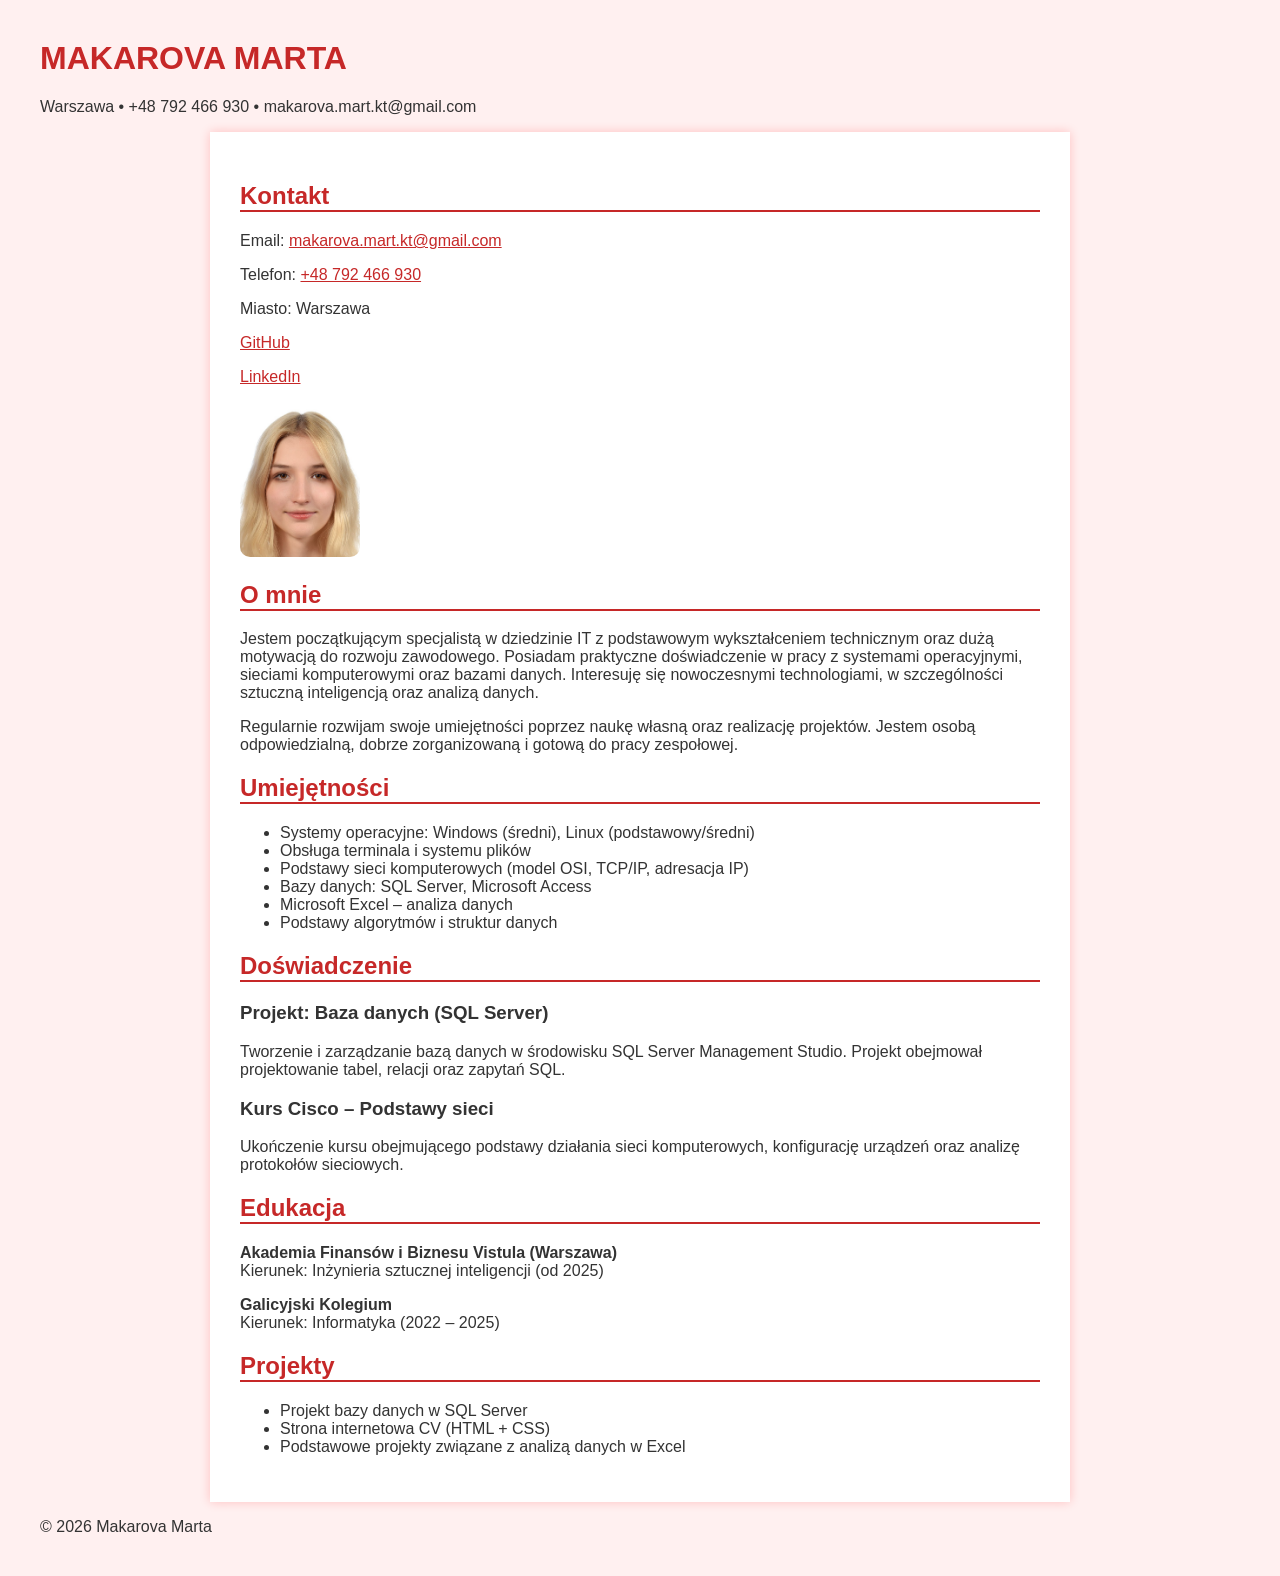
<file: zad3_motyw/index.html>
<!DOCTYPE html>
<html lang="pl">
<head>
    <meta charset="UTF-8">
    <title>CV - Makarova Marta</title>
<link rel="stylesheet" href="red.css">
</head>

<body>

<header>
    <h1>MAKAROVA MARTA</h1>
    <p>Warszawa • +48 792 466 930 • makarova.mart.kt@gmail.com</p>
</header>

<main>

    <!-- Kontakt -->
    <section>
        <h2>Kontakt</h2>
        <p>Email: <a href="mailto:makarova.mart.kt@gmail.com">makarova.mart.kt@gmail.com</a></p>
        <p>Telefon: <a href="tel:+48792466930">+48 792 466 930</a></p>
        <p>Miasto: Warszawa</p>

        <p>
            <a href="https://github.com/Omillou17" target="_blank" rel="noopener noreferrer">GitHub</a>
        </p>
        <p>
            <a href="https://www.linkedin.com/in/marta-makarova-4b0010352/" target="_blank" rel="noopener noreferrer">LinkedIn</a>
        </p>

        <img src="zdjecie.jpg" alt="Zdjęcie profilowe">
    </section>

    <!-- O mnie -->
    <section>
        <h2>O mnie</h2>
        <p>
            Jestem początkującym specjalistą w dziedzinie IT z podstawowym wykształceniem technicznym oraz dużą motywacją do rozwoju zawodowego. 
            Posiadam praktyczne doświadczenie w pracy z systemami operacyjnymi, sieciami komputerowymi oraz bazami danych. 
            Interesuję się nowoczesnymi technologiami, w szczególności sztuczną inteligencją oraz analizą danych.
        </p>
        <p>
            Regularnie rozwijam swoje umiejętności poprzez naukę własną oraz realizację projektów. 
            Jestem osobą odpowiedzialną, dobrze zorganizowaną i gotową do pracy zespołowej.
        </p>
    </section>

    <!-- Umiejętności -->
    <section>
        <h2>Umiejętności</h2>
        <ul>
            <li>Systemy operacyjne: Windows (średni), Linux (podstawowy/średni)</li>
            <li>Obsługa terminala i systemu plików</li>
            <li>Podstawy sieci komputerowych (model OSI, TCP/IP, adresacja IP)</li>
            <li>Bazy danych: SQL Server, Microsoft Access</li>
            <li>Microsoft Excel – analiza danych</li>
            <li>Podstawy algorytmów i struktur danych</li>
        </ul>
    </section>

    <!-- Doświadczenie -->
    <section>
        <h2>Doświadczenie</h2>

        <article>
            <h3>Projekt: Baza danych (SQL Server)</h3>
            <p>
                Tworzenie i zarządzanie bazą danych w środowisku SQL Server Management Studio. 
                Projekt obejmował projektowanie tabel, relacji oraz zapytań SQL.
            </p>
        </article>

        <article>
            <h3>Kurs Cisco – Podstawy sieci</h3>
            <p>
                Ukończenie kursu obejmującego podstawy działania sieci komputerowych, 
                konfigurację urządzeń oraz analizę protokołów sieciowych.
            </p>
        </article>

    </section>

    <!-- Edukacja -->
    <section>
        <h2>Edukacja</h2>
        <p><strong>Akademia Finansów i Biznesu Vistula (Warszawa)</strong><br>
        Kierunek: Inżynieria sztucznej inteligencji (od 2025)</p>

        <p><strong>Galicyjski Kolegium</strong><br>
        Kierunek: Informatyka (2022 – 2025)</p>
    </section>

    <!-- Projekty -->
    <section>
        <h2>Projekty</h2>
        <ul>
            <li>Projekt bazy danych w SQL Server</li>
            <li>Strona internetowa CV (HTML + CSS)</li>
            <li>Podstawowe projekty związane z analizą danych w Excel</li>
        </ul>
    </section>

</main>

<footer>
    <p>© 2026 Makarova Marta</p>
</footer>

</body>
</html>
</file>
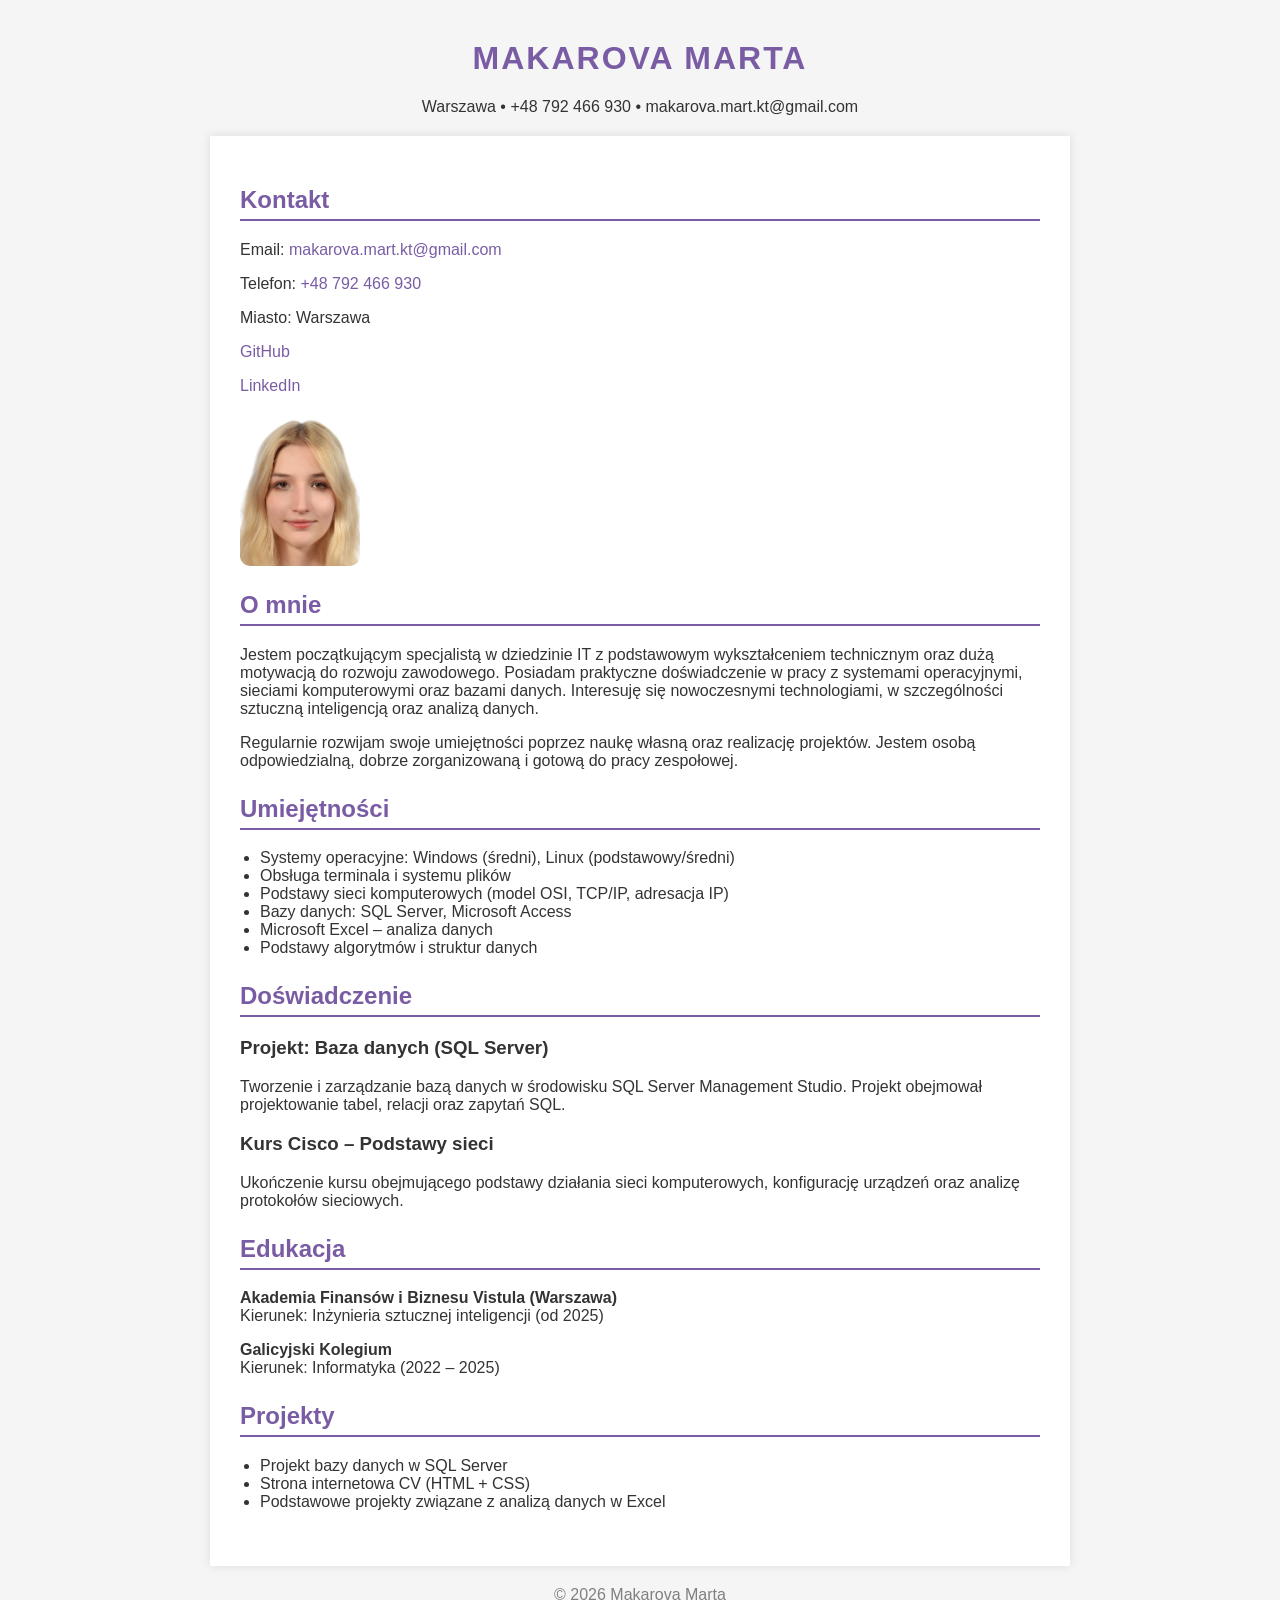
<file: 75723_Zadanie1.html>
<!DOCTYPE html>
<html lang="pl">
<head>
    <meta charset="UTF-8">
    <title>CV - Makarova Marta</title>

    <style>
        body {
            font-family: Arial, sans-serif;
            margin: 40px;
            background-color: #f5f5f5;
            color: #333;
        }

        header {
            text-align: center;
            margin-bottom: 20px;
        }

        h1 {
            color: #7a5ca4;
            letter-spacing: 2px;
        }

        h2 {
            color: #7a5ca4;
            border-bottom: 2px solid #7a5ca4;
            padding-bottom: 5px;
        }

        main {
            background: white;
            padding: 30px;
            max-width: 800px;
            margin: auto;
            box-shadow: 0 0 10px rgba(0,0,0,0.1);
        }

        section {
            margin-bottom: 25px;
        }

        ul {
            padding-left: 20px;
        }

        article {
            margin-bottom: 15px;
        }

        a {
            color: #7a5ca4;
            text-decoration: none;
        }

        a:hover {
            text-decoration: underline;
        }

        img {
            width: 120px;
            border-radius: 10px;
            display: block;
            margin-top: 15px;
        }

        footer {
            text-align: center;
            margin-top: 20px;
            color: gray;
        }
    </style>
</head>

<body>

<header>
    <h1>MAKAROVA MARTA</h1>
    <p>Warszawa • +48 792 466 930 • makarova.mart.kt@gmail.com</p>
</header>

<main>

    <!-- Kontakt -->
    <section>
        <h2>Kontakt</h2>
        <p>Email: <a href="mailto:makarova.mart.kt@gmail.com">makarova.mart.kt@gmail.com</a></p>
        <p>Telefon: <a href="tel:+48792466930">+48 792 466 930</a></p>
        <p>Miasto: Warszawa</p>

        <p>
            <a href="https://github.com/Omillou17" target="_blank" rel="noopener noreferrer">GitHub</a>
        </p>
        <p>
            <a href="https://www.linkedin.com/in/marta-makarova-4b0010352/" target="_blank" rel="noopener noreferrer">LinkedIn</a>
        </p>

        <img src="zdjecie.jpg" alt="Zdjęcie profilowe">
    </section>

    <!-- O mnie -->
    <section>
        <h2>O mnie</h2>
        <p>
            Jestem początkującym specjalistą w dziedzinie IT z podstawowym wykształceniem technicznym oraz dużą motywacją do rozwoju zawodowego. 
            Posiadam praktyczne doświadczenie w pracy z systemami operacyjnymi, sieciami komputerowymi oraz bazami danych. 
            Interesuję się nowoczesnymi technologiami, w szczególności sztuczną inteligencją oraz analizą danych.
        </p>
        <p>
            Regularnie rozwijam swoje umiejętności poprzez naukę własną oraz realizację projektów. 
            Jestem osobą odpowiedzialną, dobrze zorganizowaną i gotową do pracy zespołowej.
        </p>
    </section>

    <!-- Umiejętności -->
    <section>
        <h2>Umiejętności</h2>
        <ul>
            <li>Systemy operacyjne: Windows (średni), Linux (podstawowy/średni)</li>
            <li>Obsługa terminala i systemu plików</li>
            <li>Podstawy sieci komputerowych (model OSI, TCP/IP, adresacja IP)</li>
            <li>Bazy danych: SQL Server, Microsoft Access</li>
            <li>Microsoft Excel – analiza danych</li>
            <li>Podstawy algorytmów i struktur danych</li>
        </ul>
    </section>

    <!-- Doświadczenie -->
    <section>
        <h2>Doświadczenie</h2>

        <article>
            <h3>Projekt: Baza danych (SQL Server)</h3>
            <p>
                Tworzenie i zarządzanie bazą danych w środowisku SQL Server Management Studio. 
                Projekt obejmował projektowanie tabel, relacji oraz zapytań SQL.
            </p>
        </article>

        <article>
            <h3>Kurs Cisco – Podstawy sieci</h3>
            <p>
                Ukończenie kursu obejmującego podstawy działania sieci komputerowych, 
                konfigurację urządzeń oraz analizę protokołów sieciowych.
            </p>
        </article>

    </section>

    <!-- Edukacja -->
    <section>
        <h2>Edukacja</h2>
        <p><strong>Akademia Finansów i Biznesu Vistula (Warszawa)</strong><br>
        Kierunek: Inżynieria sztucznej inteligencji (od 2025)</p>

        <p><strong>Galicyjski Kolegium</strong><br>
        Kierunek: Informatyka (2022 – 2025)</p>
    </section>

    <!-- Projekty -->
    <section>
        <h2>Projekty</h2>
        <ul>
            <li>Projekt bazy danych w SQL Server</li>
            <li>Strona internetowa CV (HTML + CSS)</li>
            <li>Podstawowe projekty związane z analizą danych w Excel</li>
        </ul>
    </section>

</main>

<footer>
    <p>© 2026 Makarova Marta</p>
</footer>

</body>
</html>
</file>
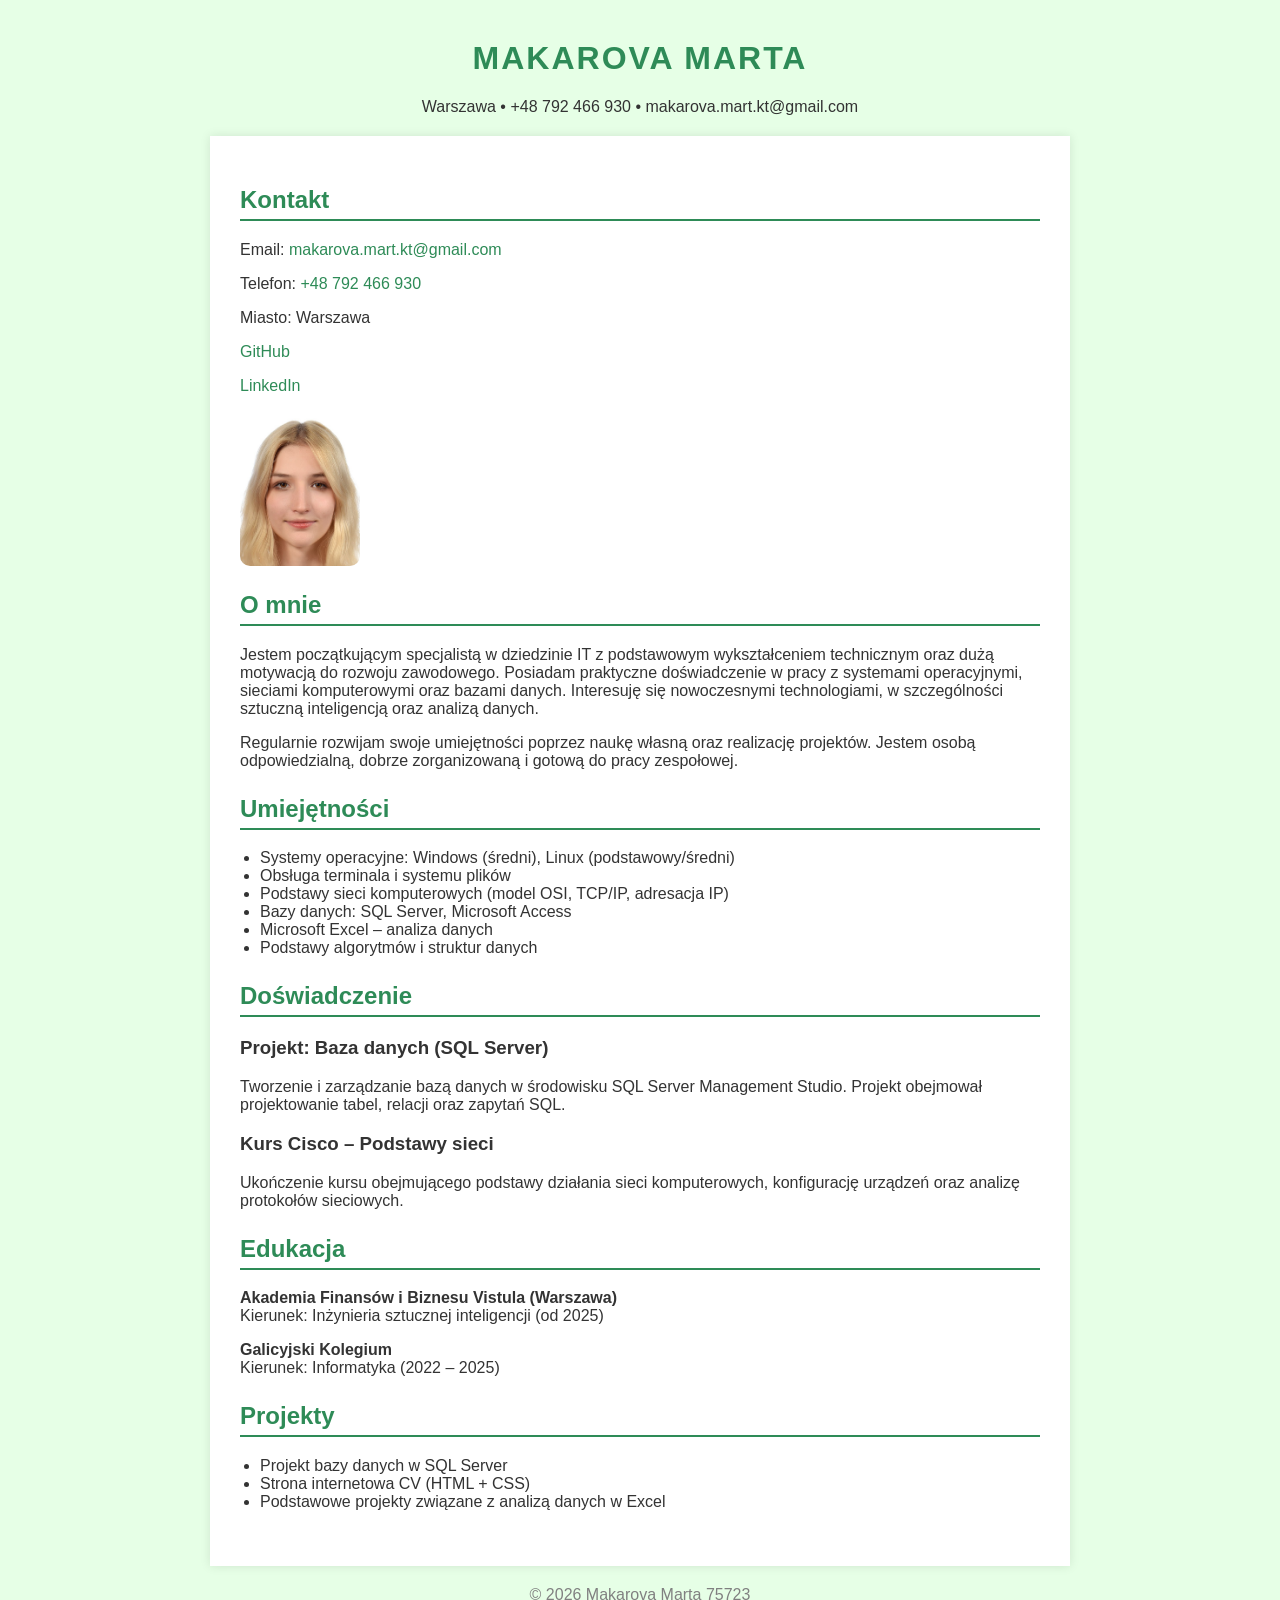
<file: zad2_css/75723.html>
<!DOCTYPE html> 
<html lang="pl">
<head>
    <meta charset="UTF-8">
    <title>CV - Makarova Marta</title>
  <link rel="stylesheet" href="styles.css">
</head>

<body>

<header>
    <h1>MAKAROVA MARTA</h1>
    <p>Warszawa • +48 792 466 930 • makarova.mart.kt@gmail.com</p>
</header>

<main>

    <!-- Kontakt -->
    <section>
        <h2>Kontakt</h2>
        <p>Email: <a href="mailto:makarova.mart.kt@gmail.com">makarova.mart.kt@gmail.com</a></p>
        <p>Telefon: <a href="tel:+48792466930">+48 792 466 930</a></p>
        <p>Miasto: Warszawa</p>

        <p>
            <a href="https://github.com/Omillou17" target="_blank" rel="noopener noreferrer">GitHub</a>
        </p>
        <p>
            <a href="https://www.linkedin.com/in/marta-makarova-4b0010352/" target="_blank" rel="noopener noreferrer">LinkedIn</a>
        </p>

        <img src="zdjecie.jpg" alt="Zdjęcie profilowe">
    </section>

    <!-- O mnie -->
    <section>
        <h2>O mnie</h2>
        <p>
            Jestem początkującym specjalistą w dziedzinie IT z podstawowym wykształceniem technicznym oraz dużą motywacją do rozwoju zawodowego. 
            Posiadam praktyczne doświadczenie w pracy z systemami operacyjnymi, sieciami komputerowymi oraz bazami danych. 
            Interesuję się nowoczesnymi technologiami, w szczególności sztuczną inteligencją oraz analizą danych.
        </p>
        <p>
            Regularnie rozwijam swoje umiejętności poprzez naukę własną oraz realizację projektów. 
            Jestem osobą odpowiedzialną, dobrze zorganizowaną i gotową do pracy zespołowej.
        </p>
    </section>

    <!-- Umiejętności -->
    <section>
        <h2>Umiejętności</h2>
        <ul>
            <li>Systemy operacyjne: Windows (średni), Linux (podstawowy/średni)</li>
            <li>Obsługa terminala i systemu plików</li>
            <li>Podstawy sieci komputerowych (model OSI, TCP/IP, adresacja IP)</li>
            <li>Bazy danych: SQL Server, Microsoft Access</li>
            <li>Microsoft Excel – analiza danych</li>
            <li>Podstawy algorytmów i struktur danych</li>
        </ul>
    </section>

    <!-- Doświadczenie -->
    <section>
        <h2>Doświadczenie</h2>

        <article>
            <h3>Projekt: Baza danych (SQL Server)</h3>
            <p>
                Tworzenie i zarządzanie bazą danych w środowisku SQL Server Management Studio. 
                Projekt obejmował projektowanie tabel, relacji oraz zapytań SQL.
            </p>
        </article>

        <article>
            <h3>Kurs Cisco – Podstawy sieci</h3>
            <p>
                Ukończenie kursu obejmującego podstawy działania sieci komputerowych, 
                konfigurację urządzeń oraz analizę protokołów sieciowych.
            </p>
        </article>

    </section>

    <!-- Edukacja -->
    <section>
        <h2>Edukacja</h2>
        <p><strong>Akademia Finansów i Biznesu Vistula (Warszawa)</strong><br>
        Kierunek: Inżynieria sztucznej inteligencji (od 2025)</p>

        <p><strong>Galicyjski Kolegium</strong><br>
        Kierunek: Informatyka (2022 – 2025)</p>
    </section>

    <!-- Projekty -->
    <section>
        <h2>Projekty</h2>
        <ul>
            <li>Projekt bazy danych w SQL Server</li>
            <li>Strona internetowa CV (HTML + CSS)</li>
            <li>Podstawowe projekty związane z analizą danych w Excel</li>
        </ul>
    </section>

</main>

<footer>
    <p>© 2026 Makarova Marta 75723</p>
</footer>

</body>
</html>
</file>
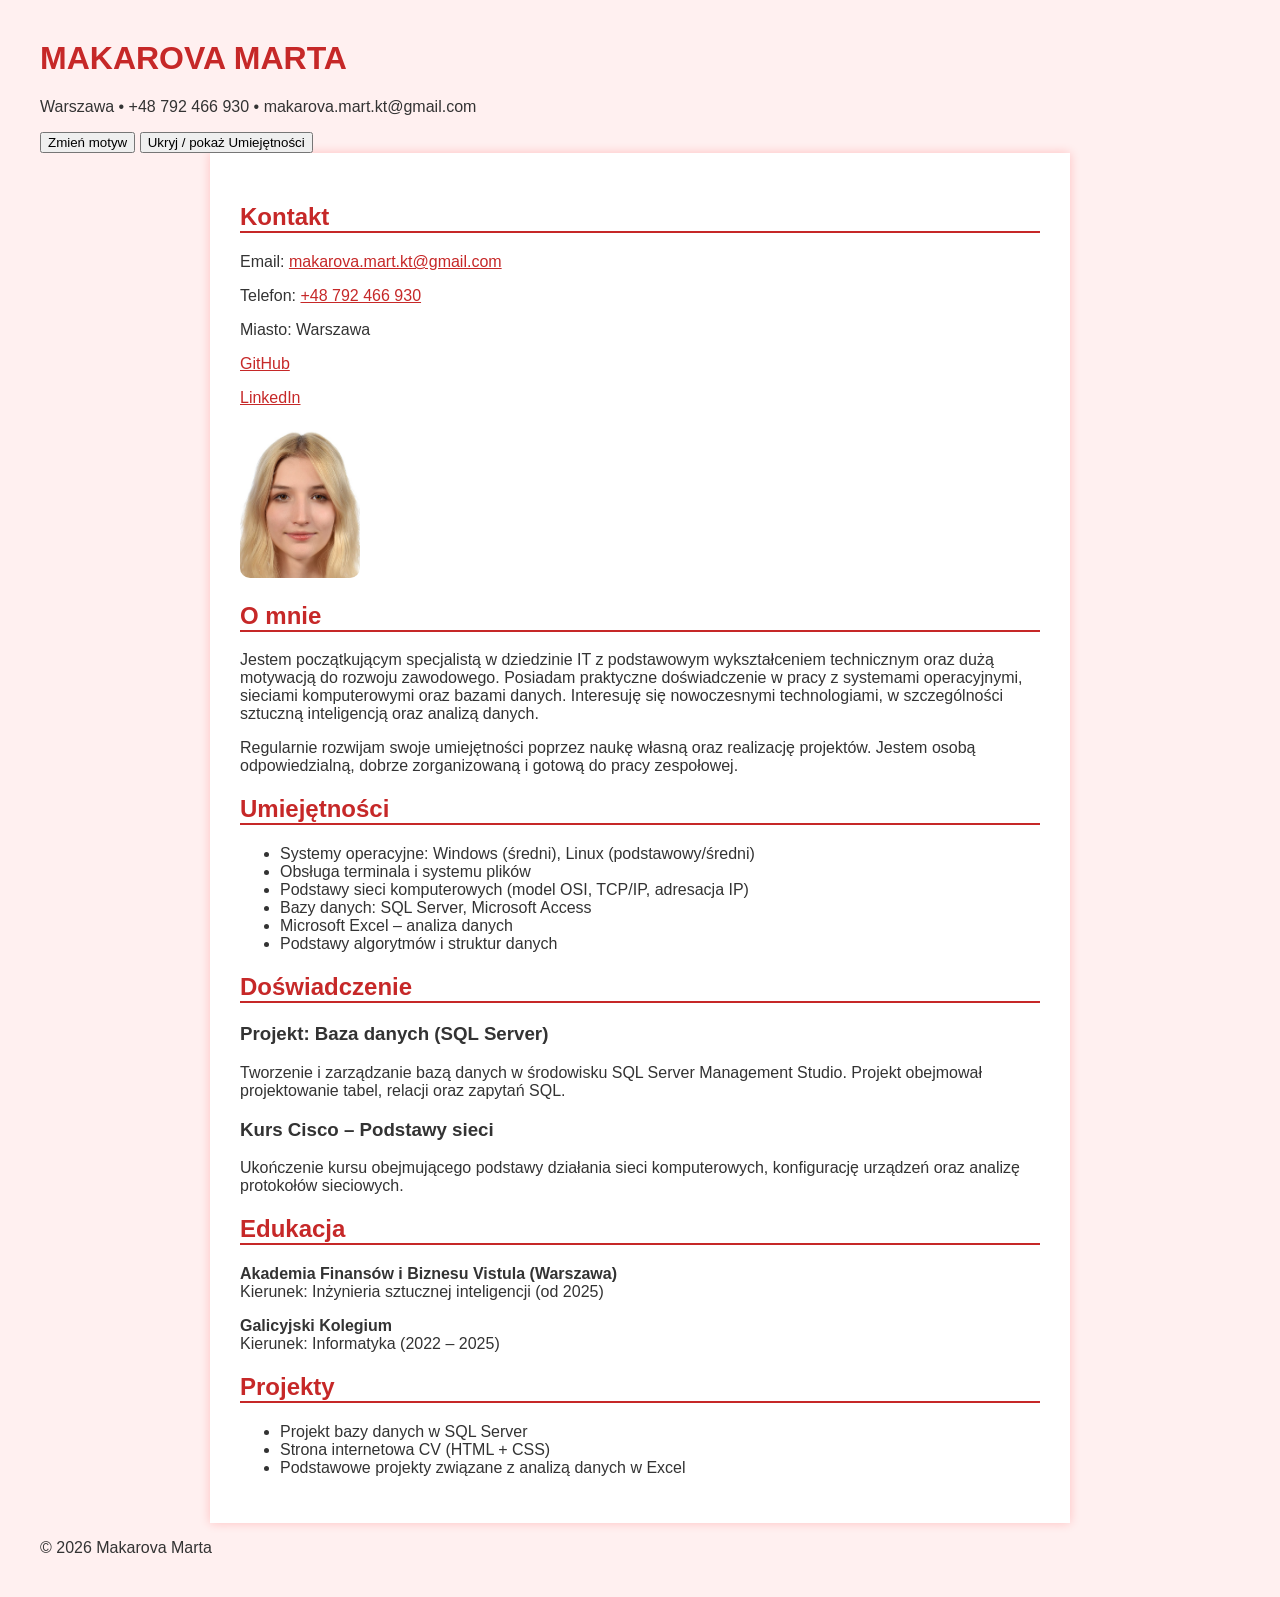
<file: zad4/75723.html>
<!DOCTYPE html>
<html lang="pl">
<head>
    <meta charset="UTF-8">
    <title>CV - Makarova Marta</title>
<link id="theme-style" rel="stylesheet" href="red.css">
</head>
<script src="script.js"></script>
<body>
<header>
    <h1>MAKAROVA MARTA</h1>
    <p>Warszawa • +48 792 466 930 • makarova.mart.kt@gmail.com</p>
</header>
<div class="buttons">
<button onclick="changeTheme()">Zmień motyw</button>
    <button onclick="toggleSkills()">Ukryj / pokaż Umiejętności</button>
</div>
<main>

    <!-- Kontakt -->
    <section>
        <h2>Kontakt</h2>
        <p>Email: <a href="mailto:makarova.mart.kt@gmail.com">makarova.mart.kt@gmail.com</a></p>
        <p>Telefon: <a href="tel:+48792466930">+48 792 466 930</a></p>
        <p>Miasto: Warszawa</p>

        <p>
            <a href="https://github.com/Omillou17" target="_blank" rel="noopener noreferrer">GitHub</a>
        </p>
        <p>
            <a href="https://www.linkedin.com/in/marta-makarova-4b0010352/" target="_blank" rel="noopener noreferrer">LinkedIn</a>
        </p>

        <img src="zdjecie.jpg" alt="Zdjęcie profilowe">
    </section>

    <!-- O mnie -->
    <section>
        <h2>O mnie</h2>
        <p>
            Jestem początkującym specjalistą w dziedzinie IT z podstawowym wykształceniem technicznym oraz dużą motywacją do rozwoju zawodowego. 
            Posiadam praktyczne doświadczenie w pracy z systemami operacyjnymi, sieciami komputerowymi oraz bazami danych. 
            Interesuję się nowoczesnymi technologiami, w szczególności sztuczną inteligencją oraz analizą danych.
        </p>
        <p>
            Regularnie rozwijam swoje umiejętności poprzez naukę własną oraz realizację projektów. 
            Jestem osobą odpowiedzialną, dobrze zorganizowaną i gotową do pracy zespołowej.
        </p>
    </section>

    <!-- Umiejętności -->
    <section id="skills">
        <h2>Umiejętności</h2>
        <ul>
            <li>Systemy operacyjne: Windows (średni), Linux (podstawowy/średni)</li>
            <li>Obsługa terminala i systemu plików</li>
            <li>Podstawy sieci komputerowych (model OSI, TCP/IP, adresacja IP)</li>
            <li>Bazy danych: SQL Server, Microsoft Access</li>
            <li>Microsoft Excel – analiza danych</li>
            <li>Podstawy algorytmów i struktur danych</li>
        </ul>
    </section>

    <!-- Doświadczenie -->
    <section>
        <h2>Doświadczenie</h2>

        <article>
            <h3>Projekt: Baza danych (SQL Server)</h3>
            <p>
                Tworzenie i zarządzanie bazą danych w środowisku SQL Server Management Studio. 
                Projekt obejmował projektowanie tabel, relacji oraz zapytań SQL.
            </p>
        </article>

        <article>
            <h3>Kurs Cisco – Podstawy sieci</h3>
            <p>
                Ukończenie kursu obejmującego podstawy działania sieci komputerowych, 
                konfigurację urządzeń oraz analizę protokołów sieciowych.
            </p>
        </article>

    </section>

    <!-- Edukacja -->
    <section>
        <h2>Edukacja</h2>
        <p><strong>Akademia Finansów i Biznesu Vistula (Warszawa)</strong><br>
        Kierunek: Inżynieria sztucznej inteligencji (od 2025)</p>

        <p><strong>Galicyjski Kolegium</strong><br>
        Kierunek: Informatyka (2022 – 2025)</p>
    </section>

    <!-- Projekty -->
    <section>
        <h2>Projekty</h2>
        <ul>
            <li>Projekt bazy danych w SQL Server</li>
            <li>Strona internetowa CV (HTML + CSS)</li>
            <li>Podstawowe projekty związane z analizą danych w Excel</li>
        </ul>
    </section>

</main>

<footer>
    <p>© 2026 Makarova Marta</p>
</footer>

</body>
</html>
</file>
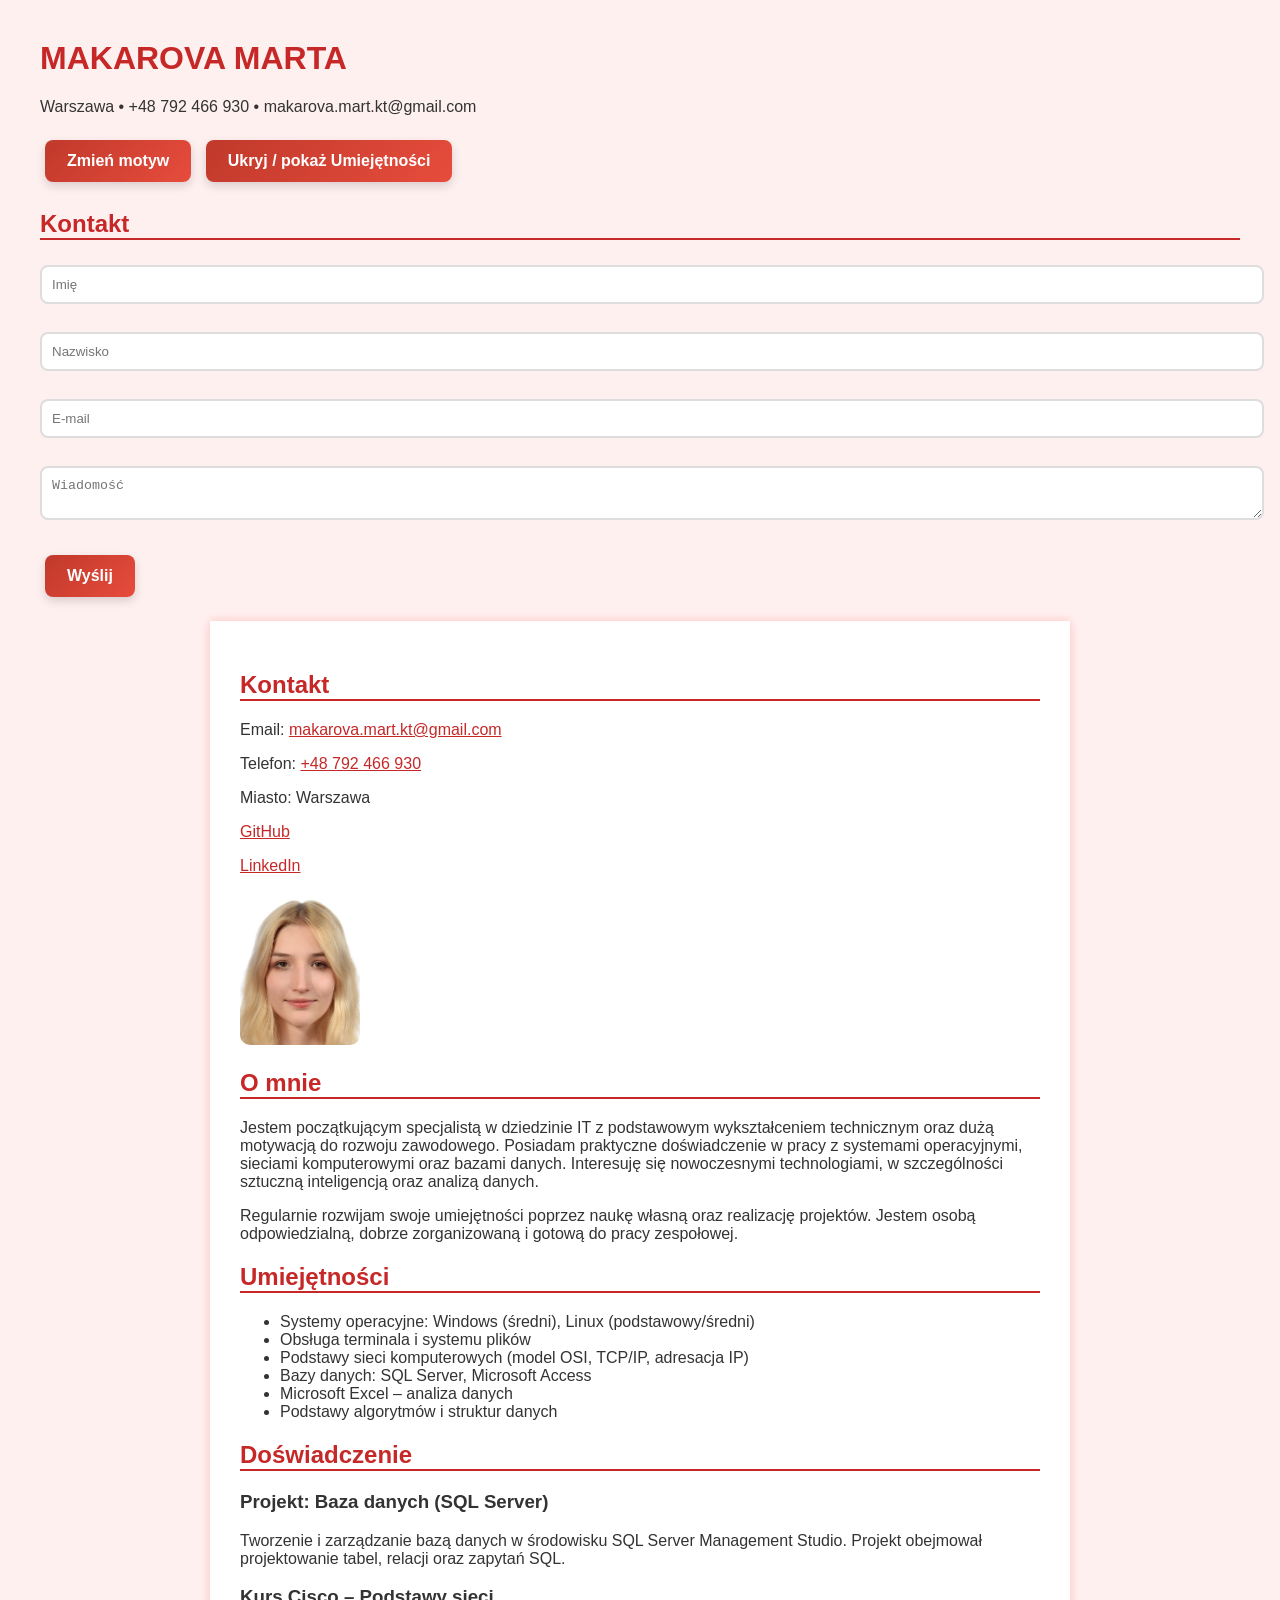
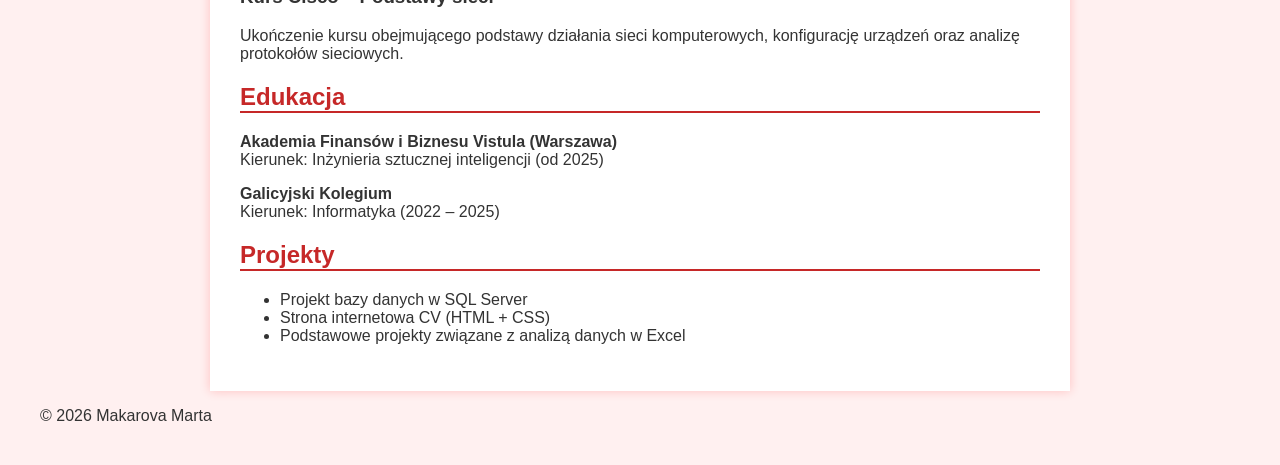
<file: zad5/75723.html>
<!DOCTYPE html>
<html lang="pl">
<head>
    <meta charset="UTF-8">
    <title>CV - Makarova Marta</title>
<link id="theme-style" rel="stylesheet" href="red.css">
</head>
<script src="script.js"></script>
<body>
<header>
    <h1>MAKAROVA MARTA</h1>
    <p>Warszawa • +48 792 466 930 • makarova.mart.kt@gmail.com</p>
</header>
<div class="buttons">
<button onclick="changeTheme()">Zmień motyw</button>
    <button onclick="toggleSkills()">Ukryj / pokaż Umiejętności</button>
</div>
  
  <section>
    <h2>Kontakt</h2>

    <form id="contactForm">
        <input type="text" id="name" placeholder="Imię"><br>
        <small id="nameError"></small><br>

        <input type="text" id="surname" placeholder="Nazwisko"><br>
        <small id="surnameError"></small><br>

        <input type="text" id="email" placeholder="E-mail"><br>
        <small id="emailError"></small><br>

        <textarea id="message" placeholder="Wiadomość"></textarea><br>
        <small id="messageError"></small><br>

        <button type="submit">Wyślij</button>
    </form>

    <p id="successMessage"></p>
</section>
  
<main>

    <!-- Kontakt -->
    <section>
        <h2>Kontakt</h2>
        <p>Email: <a href="mailto:makarova.mart.kt@gmail.com">makarova.mart.kt@gmail.com</a></p>
        <p>Telefon: <a href="tel:+48792466930">+48 792 466 930</a></p>
        <p>Miasto: Warszawa</p>

        <p>
            <a href="https://github.com/Omillou17" target="_blank" rel="noopener noreferrer">GitHub</a>
        </p>
        <p>
            <a href="https://www.linkedin.com/in/marta-makarova-4b0010352/" target="_blank" rel="noopener noreferrer">LinkedIn</a>
        </p>

        <img src="zdjecie.jpg" alt="Zdjęcie profilowe">
    </section>

    <!-- O mnie -->
    <section>
        <h2>O mnie</h2>
        <p>
            Jestem początkującym specjalistą w dziedzinie IT z podstawowym wykształceniem technicznym oraz dużą motywacją do rozwoju zawodowego. 
            Posiadam praktyczne doświadczenie w pracy z systemami operacyjnymi, sieciami komputerowymi oraz bazami danych. 
            Interesuję się nowoczesnymi technologiami, w szczególności sztuczną inteligencją oraz analizą danych.
        </p>
        <p>
            Regularnie rozwijam swoje umiejętności poprzez naukę własną oraz realizację projektów. 
            Jestem osobą odpowiedzialną, dobrze zorganizowaną i gotową do pracy zespołowej.
        </p>
    </section>

    <!-- Umiejętności -->
    <section id="skills">
        <h2>Umiejętności</h2>
        <ul>
            <li>Systemy operacyjne: Windows (średni), Linux (podstawowy/średni)</li>
            <li>Obsługa terminala i systemu plików</li>
            <li>Podstawy sieci komputerowych (model OSI, TCP/IP, adresacja IP)</li>
            <li>Bazy danych: SQL Server, Microsoft Access</li>
            <li>Microsoft Excel – analiza danych</li>
            <li>Podstawy algorytmów i struktur danych</li>
        </ul>
    </section>

    <!-- Doświadczenie -->
    <section>
        <h2>Doświadczenie</h2>

        <article>
            <h3>Projekt: Baza danych (SQL Server)</h3>
            <p>
                Tworzenie i zarządzanie bazą danych w środowisku SQL Server Management Studio. 
                Projekt obejmował projektowanie tabel, relacji oraz zapytań SQL.
            </p>
        </article>

        <article>
            <h3>Kurs Cisco – Podstawy sieci</h3>
            <p>
                Ukończenie kursu obejmującego podstawy działania sieci komputerowych, 
                konfigurację urządzeń oraz analizę protokołów sieciowych.
            </p>
        </article>

    </section>

    <!-- Edukacja -->
    <section>
        <h2>Edukacja</h2>
        <p><strong>Akademia Finansów i Biznesu Vistula (Warszawa)</strong><br>
        Kierunek: Inżynieria sztucznej inteligencji (od 2025)</p>

        <p><strong>Galicyjski Kolegium</strong><br>
        Kierunek: Informatyka (2022 – 2025)</p>
    </section>

    <!-- Projekty -->
    <section>
        <h2>Projekty</h2>
        <ul>
            <li>Projekt bazy danych w SQL Server</li>
            <li>Strona internetowa CV (HTML + CSS)</li>
            <li>Podstawowe projekty związane z analizą danych w Excel</li>
        </ul>
    </section>

</main>

<footer>
    <p>© 2026 Makarova Marta</p>
</footer>

</body>
</html>
</file>
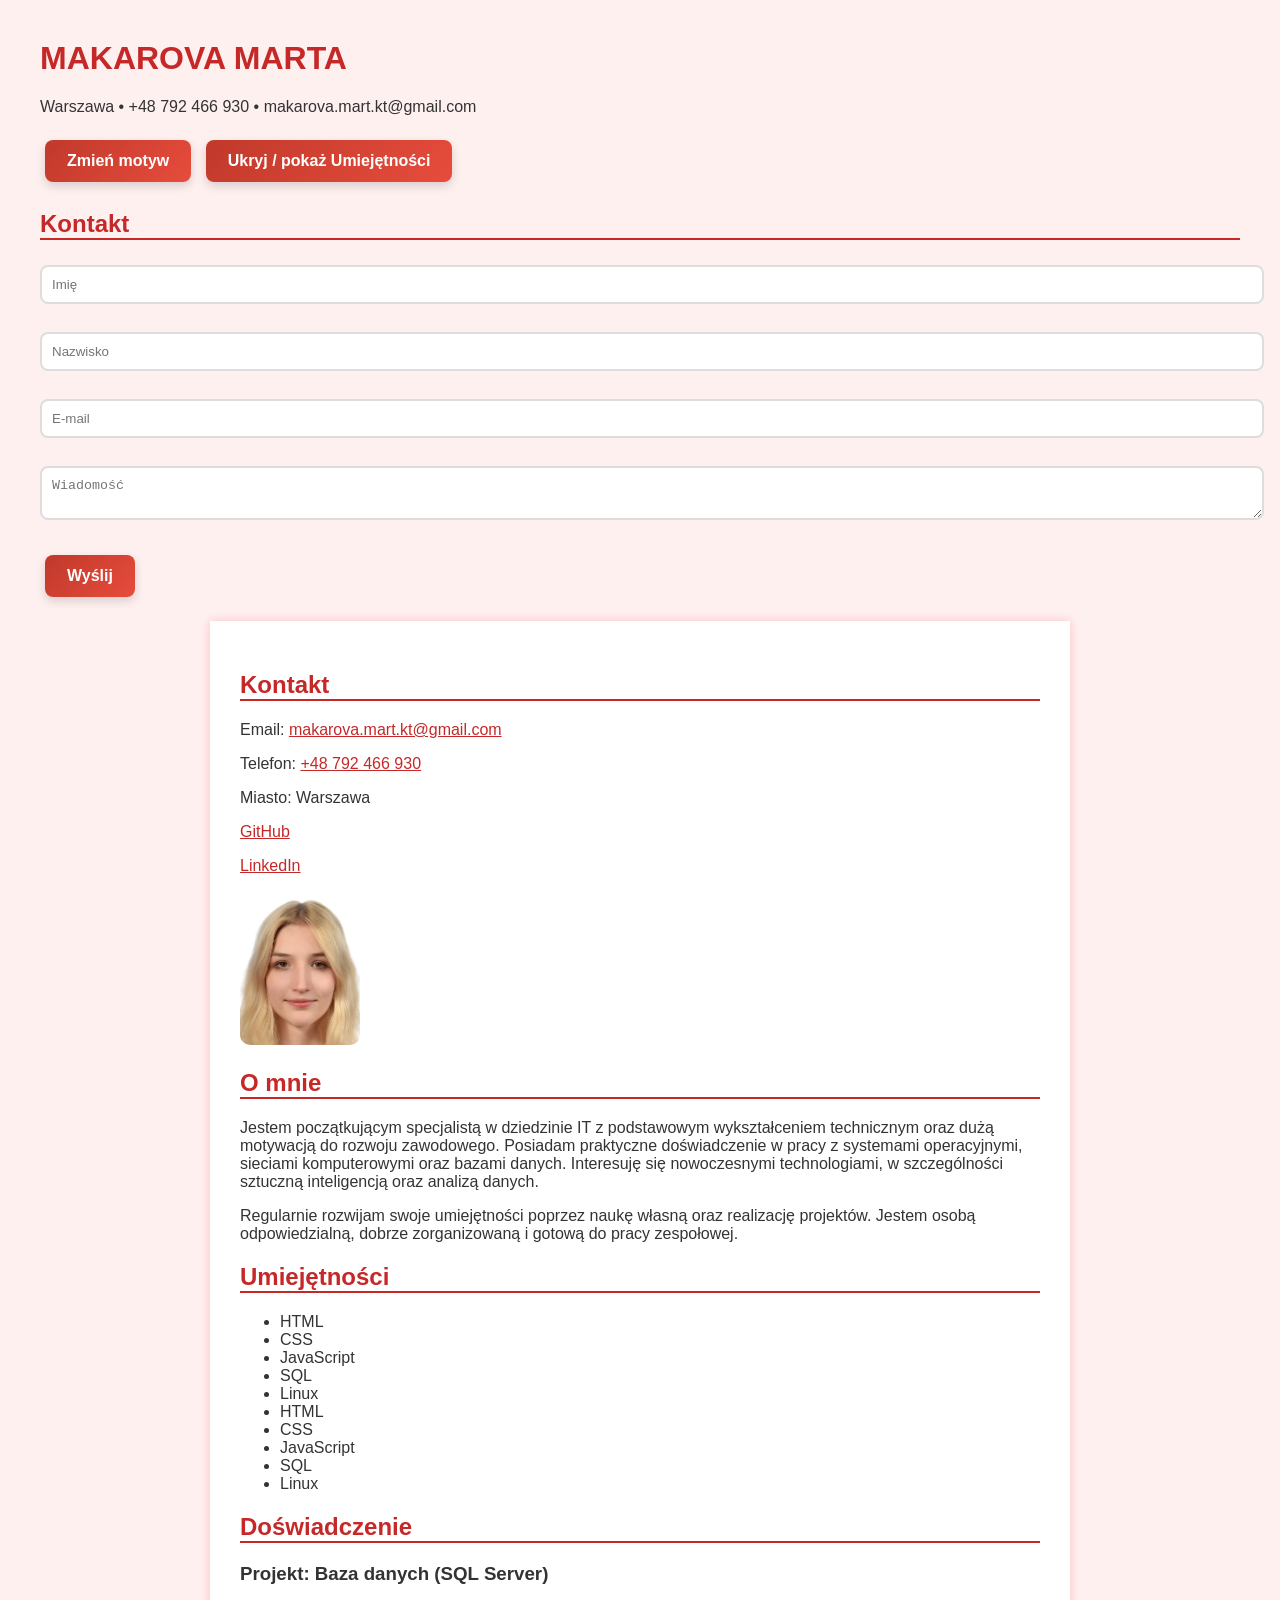
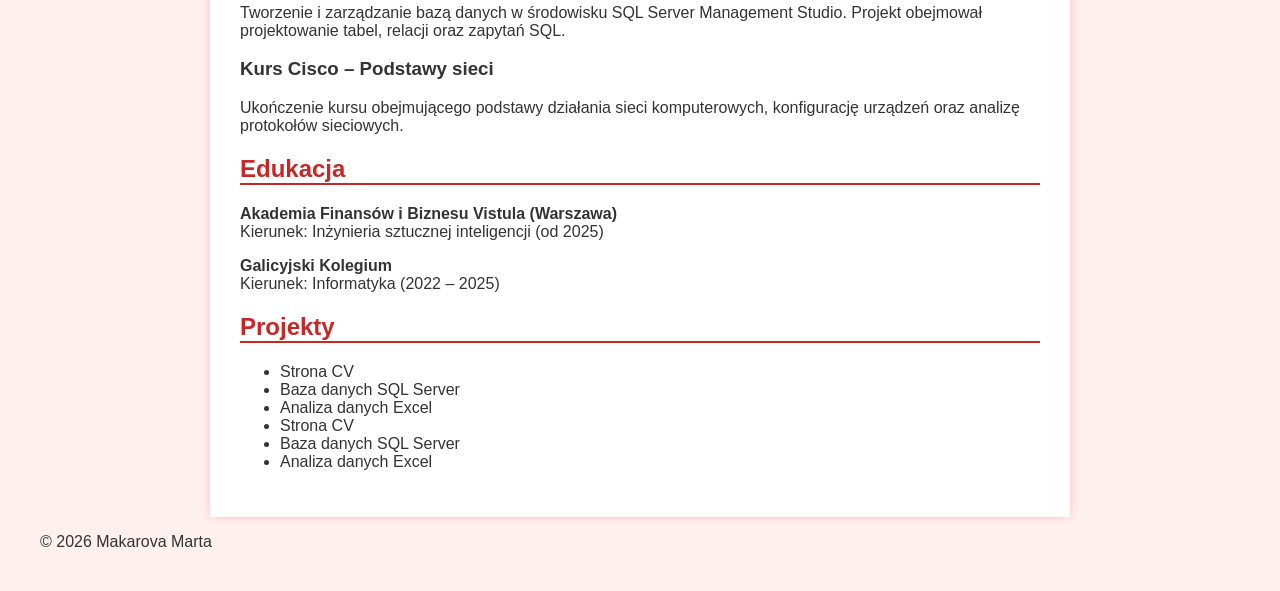
<file: zad6/75723.html>
<!DOCTYPE html>
<html lang="pl">
<head>
    <meta charset="UTF-8">
    <title>CV - Makarova Marta</title>
<link id="theme-style" rel="stylesheet" href="red.css">
</head>
<script src="script.js"></script>
<body>
<header>
    <h1>MAKAROVA MARTA</h1>
    <p>Warszawa • +48 792 466 930 • makarova.mart.kt@gmail.com</p>
</header>
<div class="buttons">
<button onclick="changeTheme()">Zmień motyw</button>
    <button onclick="toggleSkills()">Ukryj / pokaż Umiejętności</button>
</div>
  
  <section>
    <h2>Kontakt</h2>

    <form id="contactForm">
        <input type="text" id="name" placeholder="Imię"><br>
        <small id="nameError"></small><br>

        <input type="text" id="surname" placeholder="Nazwisko"><br>
        <small id="surnameError"></small><br>

        <input type="text" id="email" placeholder="E-mail"><br>
        <small id="emailError"></small><br>

        <textarea id="message" placeholder="Wiadomość"></textarea><br>
        <small id="messageError"></small><br>

        <button type="submit">Wyślij</button>
    </form>

    <p id="successMessage"></p>
</section>
  
<main>

    <!-- Kontakt -->
    <section>
        <h2>Kontakt</h2>
        <p>Email: <a href="mailto:makarova.mart.kt@gmail.com">makarova.mart.kt@gmail.com</a></p>
        <p>Telefon: <a href="tel:+48792466930">+48 792 466 930</a></p>
        <p>Miasto: Warszawa</p>

        <p>
            <a href="https://github.com/Omillou17" target="_blank" rel="noopener noreferrer">GitHub</a>
        </p>
        <p>
            <a href="https://www.linkedin.com/in/marta-makarova-4b0010352/" target="_blank" rel="noopener noreferrer">LinkedIn</a>
        </p>

        <img src="zdjecie.jpg" alt="Zdjęcie profilowe">
    </section>

    <!-- O mnie -->
    <section>
        <h2>O mnie</h2>
        <p>
            Jestem początkującym specjalistą w dziedzinie IT z podstawowym wykształceniem technicznym oraz dużą motywacją do rozwoju zawodowego. 
            Posiadam praktyczne doświadczenie w pracy z systemami operacyjnymi, sieciami komputerowymi oraz bazami danych. 
            Interesuję się nowoczesnymi technologiami, w szczególności sztuczną inteligencją oraz analizą danych.
        </p>
        <p>
            Regularnie rozwijam swoje umiejętności poprzez naukę własną oraz realizację projektów. 
            Jestem osobą odpowiedzialną, dobrze zorganizowaną i gotową do pracy zespołowej.
        </p>
    </section>

    <!-- Umiejętności -->
    <section id="skills">
    <h2>Umiejętności</h2>
    <ul id="skillsList"></ul>
</section>

    <!-- Doświadczenie -->
    <section>
        <h2>Doświadczenie</h2>

        <article>
            <h3>Projekt: Baza danych (SQL Server)</h3>
            <p>
                Tworzenie i zarządzanie bazą danych w środowisku SQL Server Management Studio. 
                Projekt obejmował projektowanie tabel, relacji oraz zapytań SQL.
            </p>
        </article>

        <article>
            <h3>Kurs Cisco – Podstawy sieci</h3>
            <p>
                Ukończenie kursu obejmującego podstawy działania sieci komputerowych, 
                konfigurację urządzeń oraz analizę protokołów sieciowych.
            </p>
        </article>

    </section>

    <!-- Edukacja -->
    <section>
        <h2>Edukacja</h2>
        <p><strong>Akademia Finansów i Biznesu Vistula (Warszawa)</strong><br>
        Kierunek: Inżynieria sztucznej inteligencji (od 2025)</p>

        <p><strong>Galicyjski Kolegium</strong><br>
        Kierunek: Informatyka (2022 – 2025)</p>
    </section>

    <!-- Projekty -->
<section>
    <h2>Projekty</h2>
    <ul id="projectsList"></ul>
</section>

</main>

<footer>
    <p>© 2026 Makarova Marta</p>
</footer>

</body>
</html>
</file>
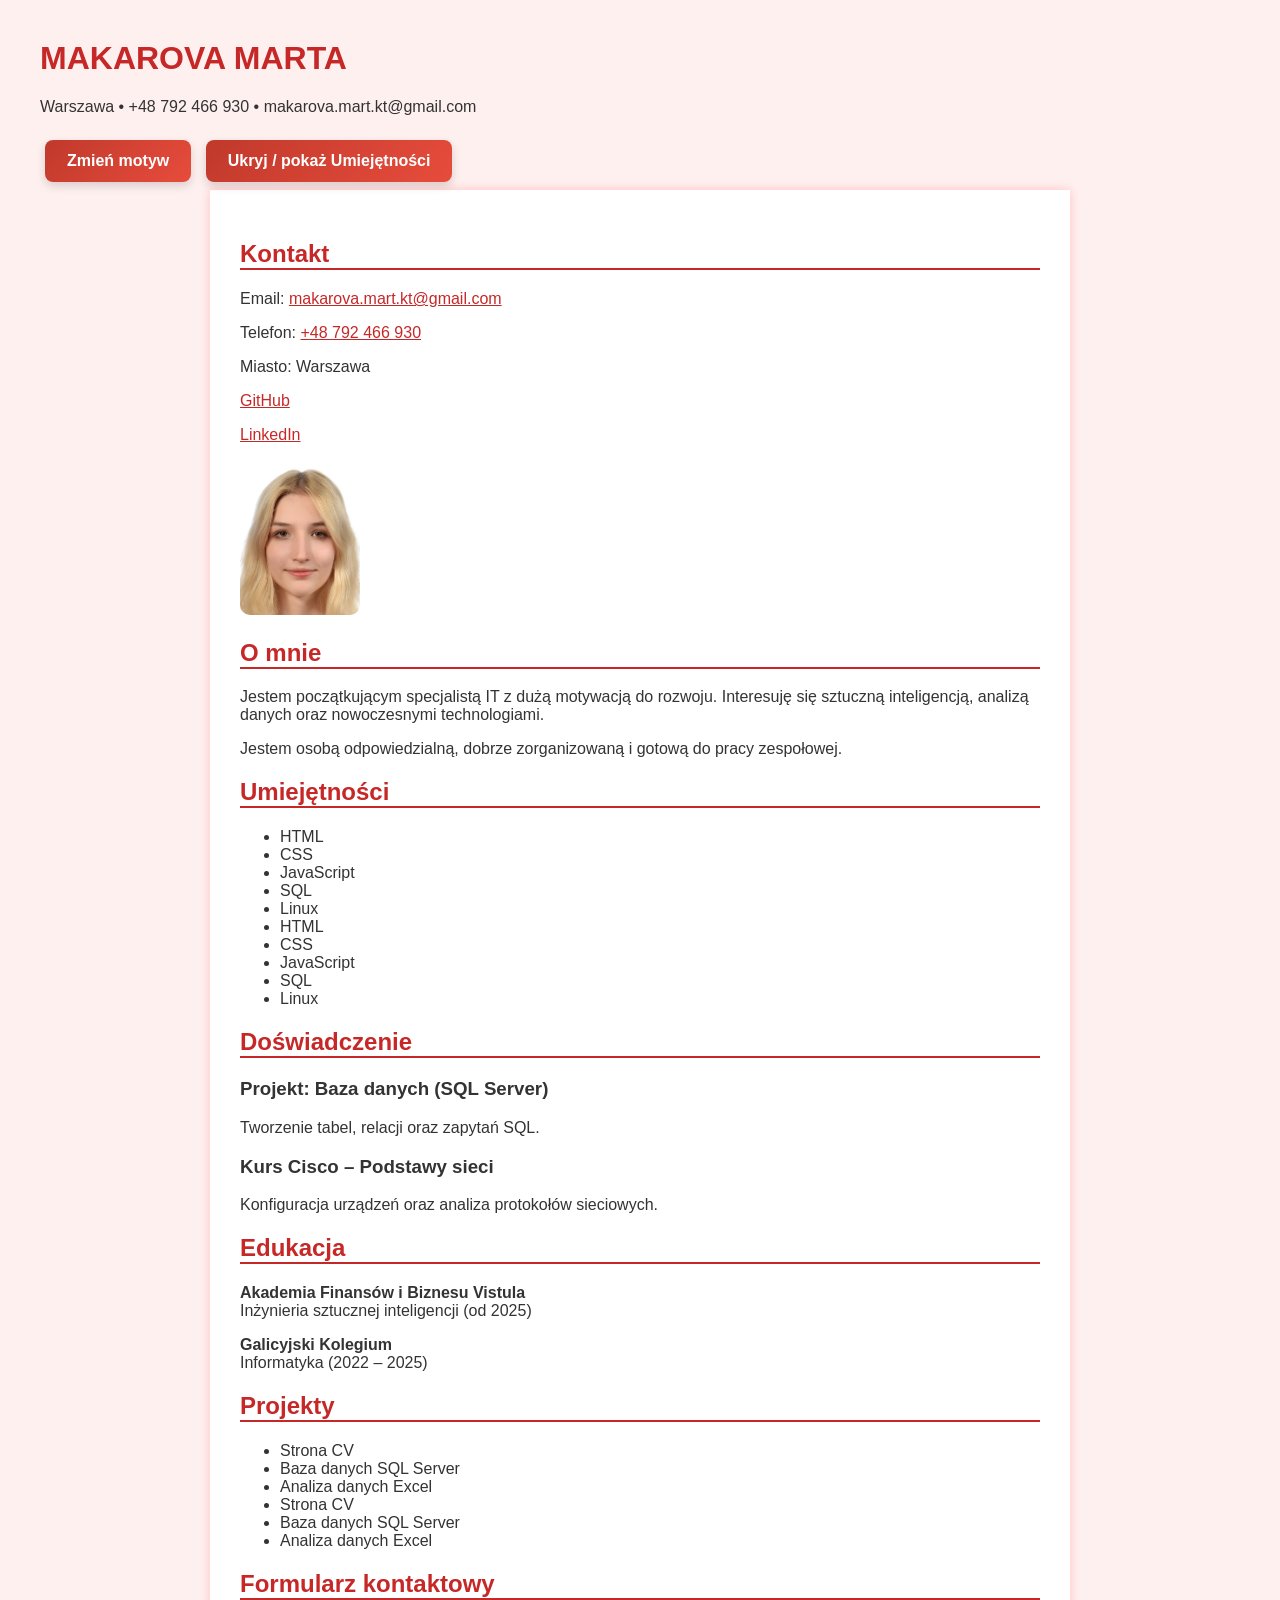
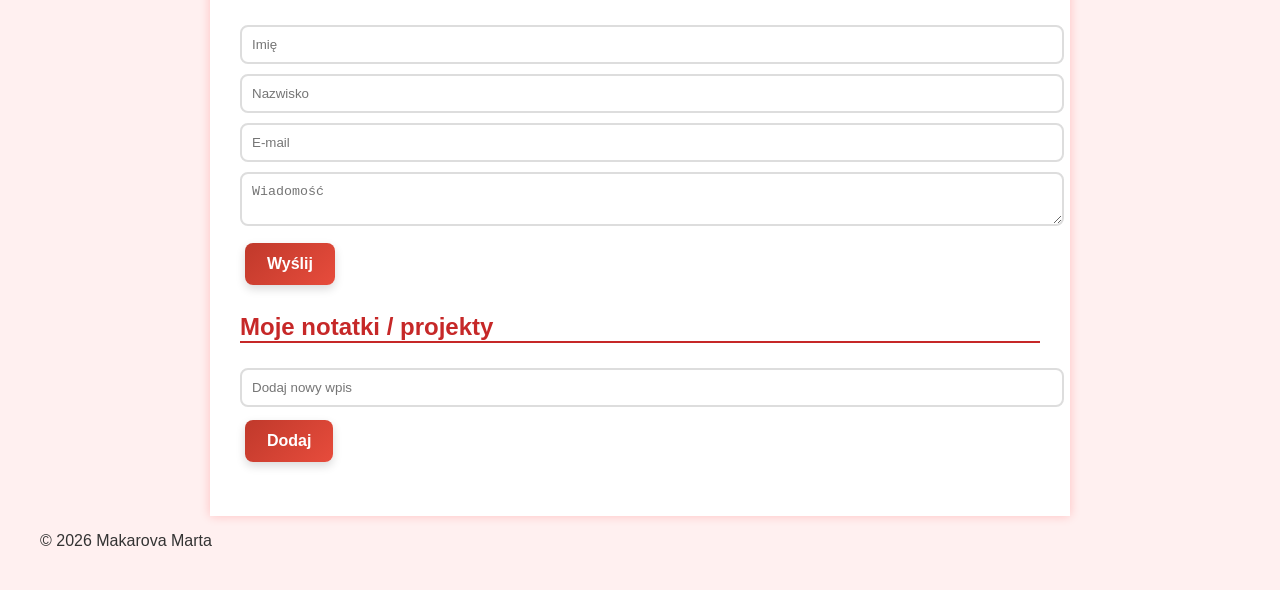
<file: zad7/75723.html>
<!DOCTYPE html>
<html lang="pl">
<head>
    <meta charset="UTF-8">
    <meta name="viewport" content="width=device-width, initial-scale=1.0">
    <title>CV - Makarova Marta</title>

    <!-- Motyw domyślny -->
    <link id="theme-style" rel="stylesheet" href="red.css">
</head>

<body>

<header>
    <h1>MAKAROVA MARTA</h1>
    <p>Warszawa • +48 792 466 930 • makarova.mart.kt@gmail.com</p>
</header>

<!-- Przyciski -->
<div class="buttons">
    <button onclick="changeTheme()">Zmień motyw</button>
    <button onclick="toggleSkills()">Ukryj / pokaż Umiejętności</button>
</div>

<main>

    <!-- Kontakt -->
    <section>
        <h2>Kontakt</h2>

        <p>Email:
            <a href="mailto:makarova.mart.kt@gmail.com">
                makarova.mart.kt@gmail.com
            </a>
        </p>

        <p>Telefon:
            <a href="tel:+48792466930">
                +48 792 466 930
            </a>
        </p>

        <p>Miasto: Warszawa</p>

        <p>
            <a href="https://github.com/Omillou17" target="_blank">GitHub</a>
        </p>

        <p>
            <a href="https://www.linkedin.com/in/marta-makarova-4b0010352/" target="_blank">
                LinkedIn
            </a>
        </p>

        <img src="zdjecie.jpg" alt="Zdjęcie profilowe">
    </section>

    <!-- O mnie -->
    <section>
        <h2>O mnie</h2>

        <p>
            Jestem początkującym specjalistą IT z dużą motywacją do rozwoju.
            Interesuję się sztuczną inteligencją, analizą danych oraz nowoczesnymi technologiami.
        </p>

        <p>
            Jestem osobą odpowiedzialną, dobrze zorganizowaną
            i gotową do pracy zespołowej.
        </p>
    </section>

    <!-- Umiejętności -->
    <section id="skills">
        <h2>Umiejętności</h2>
        <ul id="skillsList"></ul>
    </section>

    <!-- Doświadczenie -->
    <section>
        <h2>Doświadczenie</h2>

        <article>
            <h3>Projekt: Baza danych (SQL Server)</h3>
            <p>Tworzenie tabel, relacji oraz zapytań SQL.</p>
        </article>

        <article>
            <h3>Kurs Cisco – Podstawy sieci</h3>
            <p>Konfiguracja urządzeń oraz analiza protokołów sieciowych.</p>
        </article>
    </section>

    <!-- Edukacja -->
    <section>
        <h2>Edukacja</h2>

        <p>
            <strong>Akademia Finansów i Biznesu Vistula</strong><br>
            Inżynieria sztucznej inteligencji (od 2025)
        </p>

        <p>
            <strong>Galicyjski Kolegium</strong><br>
            Informatyka (2022 – 2025)
        </p>
    </section>

    <!-- Projekty -->
    <section>
        <h2>Projekty</h2>
        <ul id="projectsList"></ul>
    </section>

    <!-- Formularz kontaktowy -->
    <section>
        <h2>Formularz kontaktowy</h2>

        <form id="contactForm">

            <input type="text" id="name" placeholder="Imię">
            <small id="nameError"></small>

            <input type="text" id="surname" placeholder="Nazwisko">
            <small id="surnameError"></small>

            <input type="text" id="email" placeholder="E-mail">
            <small id="emailError"></small>

            <textarea id="message" placeholder="Wiadomość"></textarea>
            <small id="messageError"></small>

            <button type="submit">Wyślij</button>
        </form>

        <p id="successMessage"></p>
    </section>

    <!-- NOWE ZADANIE localStorage -->
    <section>
        <h2>Moje notatki / projekty</h2>

        <input type="text" id="noteInput" placeholder="Dodaj nowy wpis">
        <button onclick="addNote()">Dodaj</button>

        <ul id="notesList"></ul>
    </section>

</main>

<footer>
    <p>© 2026 Makarova Marta</p>
</footer>

<script src="script.js"></script>

</body>
</html>
</file>
<file: zad3_motyw/red.css>
body {
    font-family: Arial, sans-serif;
    margin: 40px;
    background-color: #fff0f0;
    color: #333;
}

h1, h2, a {
    color: #c62828;
}

h2 {
    border-bottom: 2px solid #c62828;
}

main {
    background: white;
    padding: 30px;
    max-width: 800px;
    margin: auto;
    box-shadow: 0 0 10px rgba(255,0,0,0.2);
}

img {
    width: 120px;
    border-radius: 10px;
}
</file>
<file: zad2_css/styles.css>
body {
    font-family: Arial, sans-serif;
    margin: 40px;
    background-color: #e6ffe6; /* зелений фон */
    color: #333;
}

header {
    text-align: center;
    margin-bottom: 20px;
}

h1 {
    color: #2e8b57;
    letter-spacing: 2px;
}

h2 {
    color: #2e8b57;
    border-bottom: 2px solid #2e8b57;
    padding-bottom: 5px;
}

main {
    background: white;
    padding: 30px;
    max-width: 800px;
    margin: auto;
    box-shadow: 0 0 10px rgba(0,0,0,0.1);
}

section {
    margin-bottom: 25px;
}

ul {
    padding-left: 20px;
}

article {
    margin-bottom: 15px;
}

a {
    color: #2e8b57;
    text-decoration: none;
}

a:hover {
    text-decoration: underline;
}

img {
    width: 120px;
    border-radius: 10px;
    display: block;
    margin-top: 15px;
}

footer {
    text-align: center;
    margin-top: 20px;
    color: gray;
}
</file>
<file: zad4/red.css>
body {
    font-family: Arial, sans-serif;
    margin: 40px;
    background-color: #fff0f0;
    color: #333;
}

h1, h2, a {
    color: #c62828;
}

h2 {
    border-bottom: 2px solid #c62828;
}

main {
    background: white;
    padding: 30px;
    max-width: 800px;
    margin: auto;
    box-shadow: 0 0 10px rgba(255,0,0,0.2);
}

img {
    width: 120px;
    border-radius: 10px;
}
</file>
<file: zad5/red.css>
input, textarea {
    width: 100%;
    padding: 10px;
    margin-top: 5px;
    margin-bottom: 5px;
}

small {
    color: red;
}

#successMessage {
    color: green;
    font-weight: bold;
}
body {
    font-family: Arial, sans-serif;
    margin: 40px;
    background-color: #fff0f0;
    color: #333;
}

h1, h2, a {
    color: #c62828;
}

h2 {
    border-bottom: 2px solid #c62828;
}

main {
    background: white;
    padding: 30px;
    max-width: 800px;
    margin: auto;
    box-shadow: 0 0 10px rgba(255,0,0,0.2);
}

img {
    width: 120px;
    border-radius: 10px;
}
button {
    background: #c0392b;
    color: white;
    border: none;
    padding: 12px 22px;
    margin: 8px 5px;
    font-size: 16px;
    border-radius: 8px;
    cursor: pointer;
    transition: 0.3s;
    font-weight: bold;
}

button:hover {
    background: #e74c3c;
    transform: translateY(-2px);
}

button:active {
    transform: scale(0.97);
}
button {
    background: linear-gradient(135deg, #c0392b, #e74c3c);
    box-shadow: 0 4px 10px rgba(0,0,0,0.15);
}
input, textarea {
    border: 2px solid #ddd;
    border-radius: 8px;
}
</file>
<file: zad6/red.css>
input, textarea {
    width: 100%;
    padding: 10px;
    margin-top: 5px;
    margin-bottom: 5px;
}

small {
    color: red;
}

#successMessage {
    color: green;
    font-weight: bold;
}
body {
    font-family: Arial, sans-serif;
    margin: 40px;
    background-color: #fff0f0;
    color: #333;
}

h1, h2, a {
    color: #c62828;
}

h2 {
    border-bottom: 2px solid #c62828;
}

main {
    background: white;
    padding: 30px;
    max-width: 800px;
    margin: auto;
    box-shadow: 0 0 10px rgba(255,0,0,0.2);
}

img {
    width: 120px;
    border-radius: 10px;
}
button {
    background: #c0392b;
    color: white;
    border: none;
    padding: 12px 22px;
    margin: 8px 5px;
    font-size: 16px;
    border-radius: 8px;
    cursor: pointer;
    transition: 0.3s;
    font-weight: bold;
}

button:hover {
    background: #e74c3c;
    transform: translateY(-2px);
}

button:active {
    transform: scale(0.97);
}
button {
    background: linear-gradient(135deg, #c0392b, #e74c3c);
    box-shadow: 0 4px 10px rgba(0,0,0,0.15);
}
input, textarea {
    border: 2px solid #ddd;
    border-radius: 8px;
}
</file>
<file: zad7/red.css>
input, textarea {
    width: 100%;
    padding: 10px;
    margin-top: 5px;
    margin-bottom: 5px;
}

small {
    color: red;
}

#successMessage {
    color: green;
    font-weight: bold;
}
body {
    font-family: Arial, sans-serif;
    margin: 40px;
    background-color: #fff0f0;
    color: #333;
}

h1, h2, a {
    color: #c62828;
}

h2 {
    border-bottom: 2px solid #c62828;
}

main {
    background: white;
    padding: 30px;
    max-width: 800px;
    margin: auto;
    box-shadow: 0 0 10px rgba(255,0,0,0.2);
}

img {
    width: 120px;
    border-radius: 10px;
}
button {
    background: #c0392b;
    color: white;
    border: none;
    padding: 12px 22px;
    margin: 8px 5px;
    font-size: 16px;
    border-radius: 8px;
    cursor: pointer;
    transition: 0.3s;
    font-weight: bold;
}

button:hover {
    background: #e74c3c;
    transform: translateY(-2px);
}

button:active {
    transform: scale(0.97);
}
button {
    background: linear-gradient(135deg, #c0392b, #e74c3c);
    box-shadow: 0 4px 10px rgba(0,0,0,0.15);
}
input, textarea {
    border: 2px solid #ddd;
    border-radius: 8px;
}
</file>
